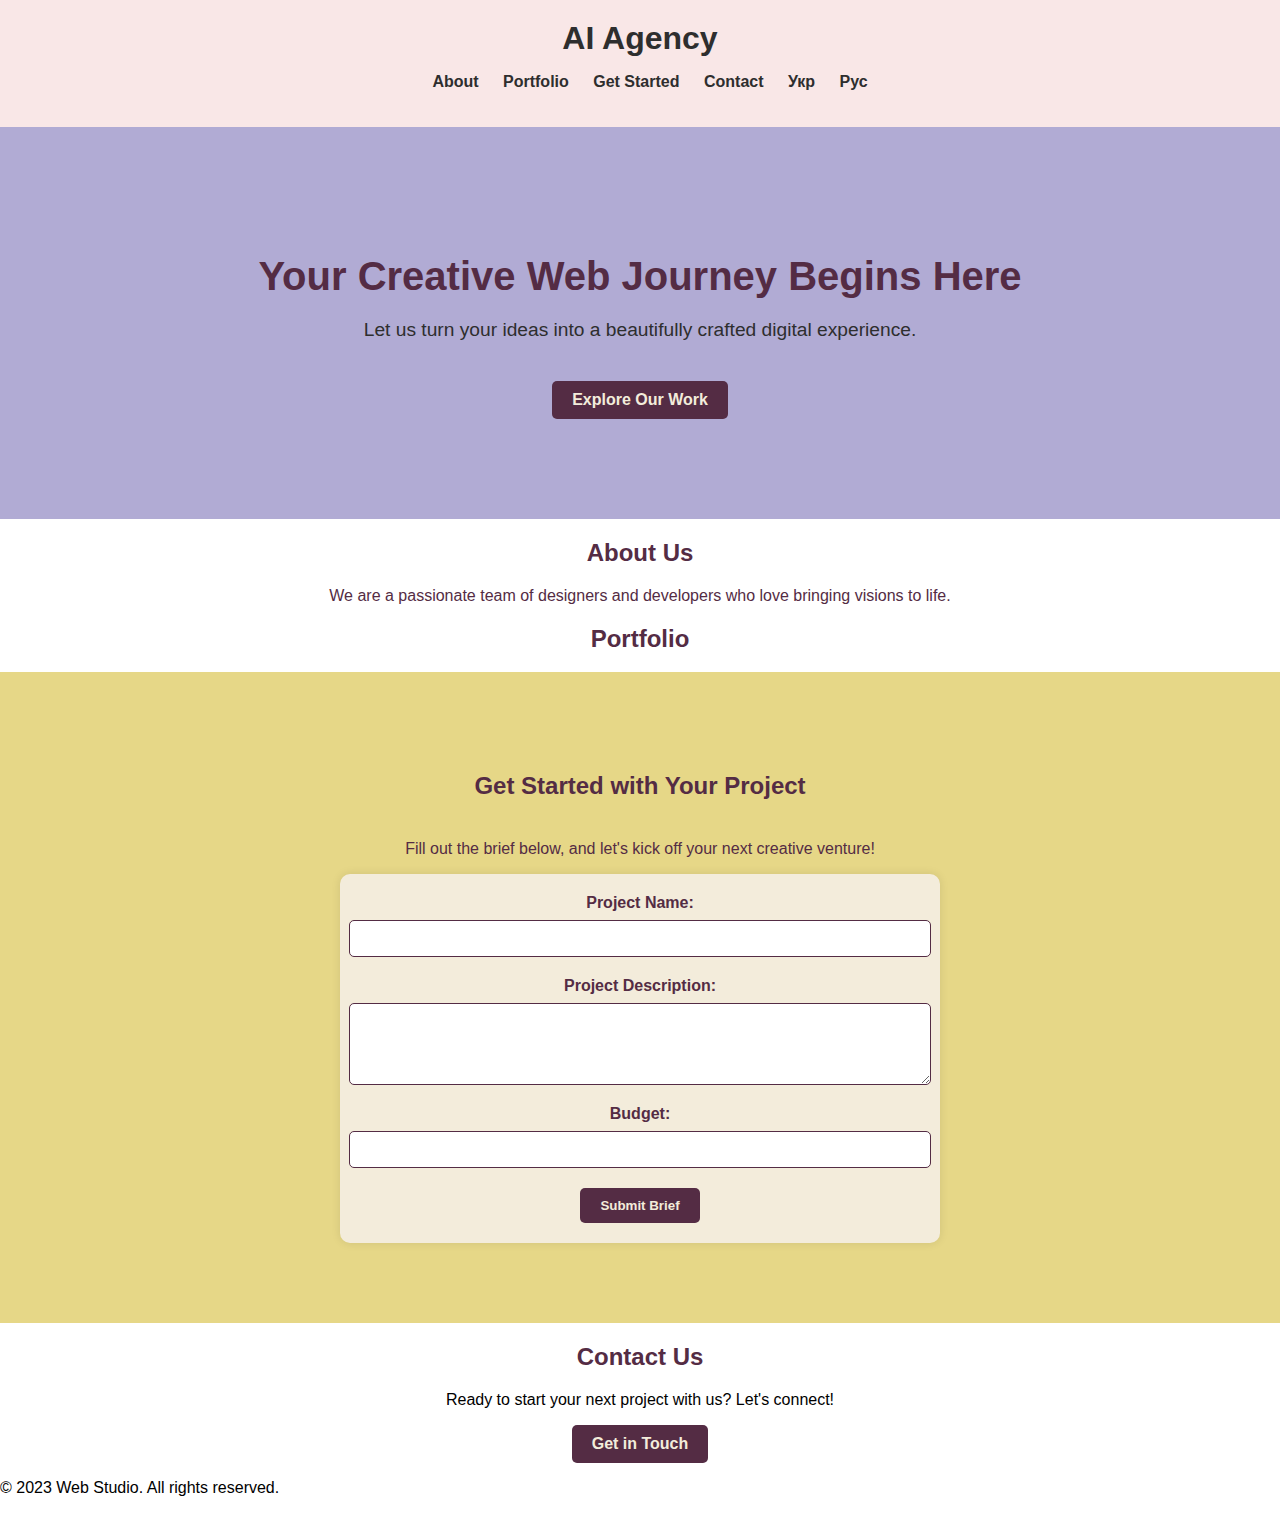
<file: index.html>
<!DOCTYPE html>
<html lang="en">
<head>
    <meta charset="UTF-8">
    <meta name="viewport" content="width=device-width, initial-scale=1.0">
    <link rel="stylesheet" href="styles.css">
    <title>Web Design & Development Studio</title>
</head>
<body>

    <header>
        <div class="logo">AI Agency</div>
        <nav>
            <ul>
                <li><a href="#about">About</a></li>
                <li><a href="#portfolio">Portfolio</a></li>
                <li><a href="#brief">Get Started</a></li>
                <li><a href="#contact">Contact</a></li>
                <li><a href="index_ua.html">Укр</a></li>
                <li><a href="index_ru.html">Рус</a></li>
            </ul>
        </nav>
    </header>

    <section class="hero">
        <div class="hero-content">
            <h1>Your Creative Web Journey Begins Here</h1>
            <p>Let us turn your ideas into a beautifully crafted digital experience.</p>
            <a href="#portfolio" class="cta-button">Explore Our Work</a>
        </div>
    </section>

    <section id="about" class="about-section">
        <div class="about-content">
            <h2>About Us</h2>
            <p>We are a passionate team of designers and developers who love bringing visions to life.</p>
        </div>
    </section>

    <section id="portfolio" class="portfolio-section">
        <h2>Portfolio</h2>
        <!-- Add portfolio items with images and descriptions here. -->
    </section>

    <section id="brief" class="brief-section">
        <div class="brief-content">
            <h2>Get Started with Your Project</h2>
            <p>Fill out the brief below, and let's kick off your next creative venture!</p>

            <form id="brief-form">
                <label for="project-name">Project Name:</label>
                <input type="text" id="project-name" name="project-name" required>

                <label for="project-description">Project Description:</label>
                <textarea id="project-description" name="project-description" rows="4" required></textarea>

                <label for="budget">Budget:</label>
                <input type="text" id="budget" name="budget" required>

                <button type="submit" class="cta-button">Submit Brief</button>
            </form>
        </div>
    </section>

    <section id="contact" class="contact-section">
        <div class="contact-content">
            <h2>Contact Us</h2>
            <p>Ready to start your next project with us? Let's connect!</p>
            <a href="anastasiaivankoagency@gmail.com" class="cta-button">Get in Touch</a>
        </div>
    </section>

    <footer>
        <p>&copy; 2023 Web Studio. All rights reserved.</p>
    </footer>

    <script src="script.js"></script>

</body>
</html>
</file>
<file: styles.css>
body {
    font-family: 'Roboto', sans-serif;
    margin: 0;
    padding: 0;
}

header {
    background-color: #f9e7e7; /* Пастельный розовый */
    color: #2e2e2e; /* Темно-серый */
    padding: 20px;
    text-align: center;
}

.logo {
    font-size: 2em;
    font-weight: bold;
}

nav {
    margin-top: 10px;
}

nav ul {
    list-style: none;
}

nav ul li {
    display: inline;
    margin-right: 20px;
}

nav a {
    text-decoration: none;
    color: #2e2e2e; /* Темно-серый */
    font-weight: bold;
    transition: color 0.3s ease-in-out;
}

nav a:hover {
    color: #542c44; /* Темно-фиолетовый */
}

.hero {
    background-color: #b1abd4; /* Пастельный фиолетовый */
    color: #2e2e2e; /* Темно-серый */
    text-align: center;
    padding: 100px 0;
}

.hero-content {
    max-width: 800px;
    margin: 0 auto;
}

.hero h1 {
    font-size: 2.5em;
    margin-bottom: 20px;
    color: #542c44; /* Темно-фиолетовый */
}

.hero p {
    font-size: 1.2em;
    margin-bottom: 40px;
}

.cta-button {
    display: inline-block;
    padding: 10px 20px;
    background-color: #542c44; /* Темно-фиолетовый */
    color: #f3ecdb; /* Пастельный бежевый */
    text-decoration: none;
    font-weight: bold;
    border-radius: 5px;
    transition: background-color 0.3s ease-in-out;
}

.cta-button:hover {
    background-color: #916e62; /* Пастельный коричневый */
}

/* Анимации */
@keyframes fadeInUp {
    from {
        opacity: 0;
        transform: translateY(20px);
    }
    to {
        opacity: 1;
        transform: translateY(0);
    }
}

.about-section,
.portfolio-section,
.brief-section,
.contact-section {
    animation: fadeInUp 1s ease-in-out;
}

.about-section,
.portfolio-section,
.brief-section,
.contact-section h2 {
    color: #542c44; /* Темно-фиолетовый */
}

.about-content,
.portfolio-section,
.brief-content,
.contact-content {
    max-width: 800px;
    margin: 0 auto;
    text-align: center;
}

/* ... (ваш текущий CSS) ... */

.brief-section {
    background-color: #e6d787; /* Пастельный желтый */
    color: #542c44; /* Темно-фиолетовый */
    padding: 80px 0;
    text-align: center;
}

.brief-content {
    max-width: 600px;
    margin: 0 auto;
}

.brief-section h2 {
    color: #542c44; /* Темно-фиолетовый */
    margin-bottom: 40px;
}

form {
    display: flex;
    flex-direction: column;
    align-items: center; /* Центрируем форму */
    background-color: #f3ecdb; /* Пастельный бежевый */
    padding: 20px;
    border-radius: 10px;
    box-shadow: 0 0 10px rgba(0, 0, 0, 0.1); /* Тень */
}

label {
    font-weight: bold;
    margin-bottom: 8px;
    color: #542c44; /* Темно-фиолетовый */
}

input,
textarea {
    padding: 10px;
    margin-bottom: 20px;
    border: 1px solid #542c44; /* Темно-фиолетовый */
    border-radius: 5px;
    width: 100%;
}

button {
    padding: 10px 20px;
    background-color: #542c44; /* Темно-фиолетовый */
    color: #f3ecdb; /* Пастельный бежевый */
    border: none;
    border-radius: 5px;
    cursor: pointer;
    transition: background-color 0.3s ease-in-out;
}

button:hover {
    background-color: #916e62; /* Пастельный коричневый */
}

/* ... (остальной ваш CSS) ... */
</file>
